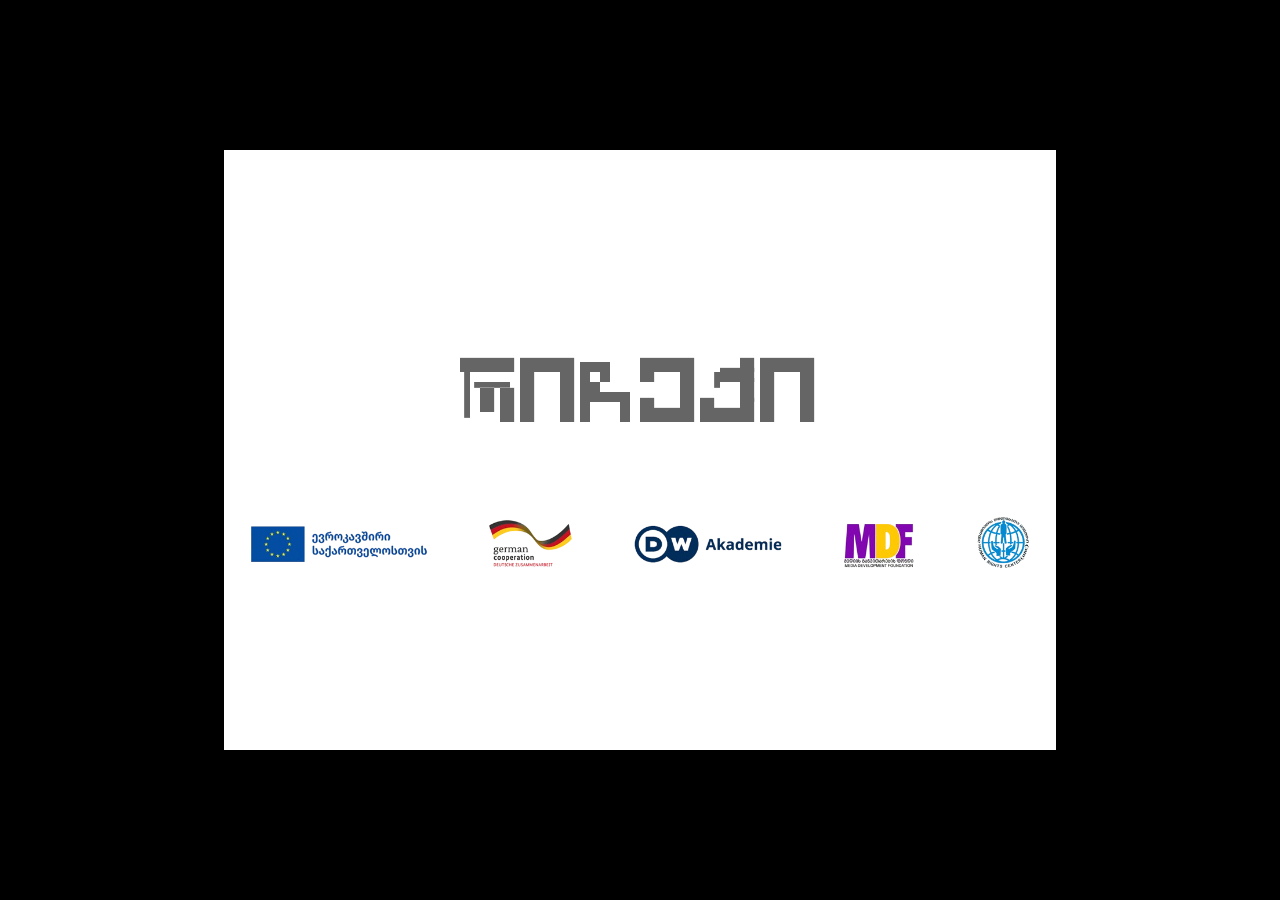
<file: index.html>
<!DOCTYPE html>
<html lang="en">
<head>
    <meta charset="UTF-8">
    <meta name="viewport" content="width=device-width, initial-scale=1.0">
    <title>ReCheck</title>
    <link rel="stylesheet" href="style.css">
</head>

<body>
    <div style="background-color: white;" id="StartMessage" class="canva">
      <div style="display: block;">
        <h3 style="color: black;" id="firsttxt1" class="bgtxt">riCeqi</h3>
        <img style="width: 100%;" src="assets/kingkrulelogos.png" alt="">
      </div>
    </div>
    <div id="menu" class="canva">
        <div style="display: flex; flex-direction: column; align-items: center; width: max-content; height: max-content;">
            <button onclick="start()" class="menubtn">dawyeba</button>
        </div>
    </div>

    <div id="map" style="display: none;" class="canva">
        <img src="assets/backgrounds/Tbilisi.png" style="width: 100%; height: auto; object-position: center;" >

        <div style="position: absolute; background: none;" class="canva game-screen">
            <div class="character left-character">
                <div>
                    <img id="animated-image" style="margin-left: 60px;" src="assets/herakle/herakle1.png" alt="Left Character">
                </div>
            </div>

            <div class="character right-character">
                <div alt="Right Character"></div>
            </div>

            <div class="text-display">
                <h3 id="fdialogue" class="dialogue-txt"></h3>
            </div>
        </div>
    </div>
    <div id="levelMap" class="canva level-map-canvas" style="display: none; background-color: rgb(116, 156, 255);">
      <div class="status-ui">
        <div class="hearts">
          <img src="assets/heart.png" class="heart-icon">
          <img src="assets/heart.png" class="heart-icon">
          <img src="assets/heart.png" class="heart-icon">
        </div>
        <div class="level-progress">
          <span id="levelProgressText">0/7</span>
        </div>
      </div>
    
      <div class="map-wrapper">
        <div class="map_back">
          <img class="map_part" src="assets/map2/afxazeti.png" style="height: 150px; left: 34px; top: 27px;" data-name="afxazeTi">
          <img class="map_part" src="assets/map2/samegrelo-zemo-svaneti.png" style="left: 172px; top: 77px; height: 145px;" data-name="samegrelo zemo-svaneTi">
          <img class="map_part2" src="assets/map1/racha-lechxumi.png" style="left: 251px; top: 120px; height: 74px;" data-name="raWa-leCxumi (male daemateba)">
          <img class="map_part" src="assets/map2/imereti.png" style="left: 229px; top: 172px; height: 85px;" data-name="imereTi">
          <img class="map_part2" src="assets/map1/guria.png" style="left: 187px; top: 214px; height: 51px;" data-name="guria (male daemateba)">
          <img class="map_part" src="assets/map2/awara.png" style="left: 166px; top: 244px; height: 64px;" data-name="aWara">
          <img class="map_part2" src="assets/map1/samcxre-javaxeti.png" style="left: 257px; top: 249px; height: 105px;" data-name="samcxre-javaxeti (male daemateba)">
          <img class="map_part" src="assets/map2/zemo-qartli.png" style="left: 351px; top: 157px; height: 80px;" data-name="zemo qarTli">
          <img class="map_part2" src="assets/map1/qvemo-qartli.png" style="left: 367px; top: 264px; height: 90px;" data-name="qvemo qarTli (male daemateba - soon to be added)">
          <img class="map_part2" src="assets/map1/shida-qartli.png" style="left: 332px; top: 204px; height: 84px;" data-name="Sida qarTli (male daemateba - soon to be added)">
          <img class="map_part2" src="assets/map1/mtsxeta-mtianeti.png" style="left: 423px; top: 141px; height: 143px;" data-name="mcxeTa-mTianeTi (male daemateba)">
          <img class="map_part" src="assets/map2/kakheti.png" style="left: 497px; top: 177px; height: 185px;" data-name="kaxeTi">
          <img class="map_part" src="assets/map2/tbilisi.png" style="left: 467px; top: 255px; height: 45px;" data-name="Tbilisi">
        </div>
        <div id="levelNameDisplay" class="level-label"></div>
    
        <button class="start-map-btn" onclick="startGame()">daiwye</button>
      </div>
    </div>
    <audio id="backgroundMusic" src="music.mp3" loop></audio>

    <script src="fun.js"></script>
    <script>
      document.addEventListener("DOMContentLoaded", () => {
        const bgm = document.getElementById("backgroundMusic");
    
        const startMusic = () => {
          bgm.play().catch(() => {
          });
          document.removeEventListener("click", startMusic);
          document.removeEventListener("keydown", startMusic);
        };
    
        document.addEventListener("click", startMusic);
        document.addEventListener("keydown", startMusic);
      });
    </script>
</body>
</html>
</file>
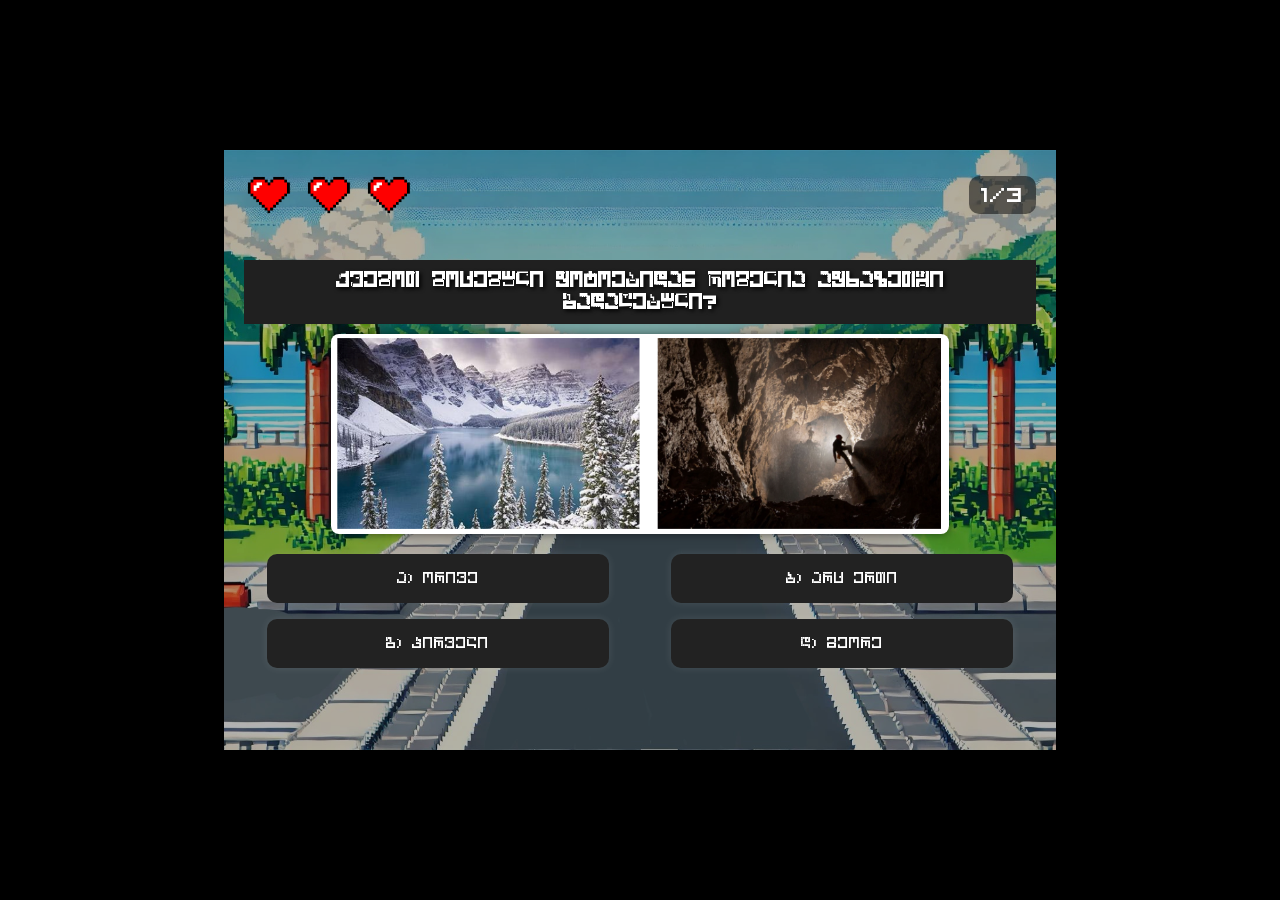
<file: quiz.html>
<!DOCTYPE html>
<html lang="en">
<head>
  <meta charset="UTF-8">
  <title>Quiz</title>
  <link rel="stylesheet" href="quiz.css">
</head>
<body>



  <div class="canva quiz-canva">
    <div class="quiz-ui">
      <div class="hearts">
        <img src="assets/heart.png" class="heart-icon">
        <img src="assets/heart.png" class="heart-icon">
        <img src="assets/heart.png" class="heart-icon">
      </div>
      <div class="quiz-progress">
        <span id="questionCounter">1/3</span>
      </div>
    </div>

    <div class="question-section">
      <h2 style="background-color: rgb(32, 32, 32); padding: 10px;" id="questionText"></h2>
      <img id="questionImage" class="question-image" style="display: none;" />
    </div>

    <div class="answers-grid" id="answersGrid"></div>
    <div id="justificationBox" class="justification-box" style="display: none;"></div>

    <div id="gameOver" class="gameover-box" style="display: none;">
      <h1>TamaSi dasrulda</h1>
      <button onclick="retryLevel()">Tavidan scade</button>
    </div>

    <div id="levelCompleteBox" class="gameover-box" style="display: none;">
      <h1 id="levelCompleteText"></h1>
      <button onclick="nextLevel()">Semdegi turi</button>
    </div>
    
<div id="gameEndScreen" class="game-end-screen" style="display: none;" onclick="goToStartPage()">
  <h1>gilocav gamarjvebas</h1>
</div>

  </div>
  <audio id="backgroundMusic" src="music.mp3" loop></audio>


  <script src="quiz.js"></script>
  <script>
    document.addEventListener("DOMContentLoaded", () => {
      const bgm = document.getElementById("backgroundMusic");
  
      const startMusic = () => {
        bgm.play().catch(() => {
        });
        document.removeEventListener("click", startMusic);
        document.removeEventListener("keydown", startMusic);
      };
  
      document.addEventListener("click", startMusic);
      document.addEventListener("keydown", startMusic);
    });
  </script>
</body>
</html>
</file>
<file: style.css>
@font-face {
    font-family: 'geopixfont';
    src: url('geopixel.ttf') format('truetype');
    font-weight: normal;
    font-style: normal;
}

body {
    margin: 0;
    height: 100vh;
    display: flex;
    align-items: center;
    justify-content: center;
    background-color: black;
}

.canva {
    background-color: #ffffff;
    height: 600px;
    overflow: hidden;
    width: 65%;
    text-align: center;
    display: flex;
    justify-content: center;
    align-items: center;
    position: relative;
}

.bgtxt {
    color: white;
    font-family: "geopixfont", serif;
    font-size: 100px;
    margin: 50px;
}

#menu {
    display: none;
}

.menubtn {
    font-family: "geopixfont", serif;
    height: 60px;
    width: 400px;
    margin: 20px;
    font-size: larger;
    border: solid rgb(0, 0, 0) 3px;
    color: rgb(0, 0, 0);
    background: none;
    transition: background-color 0.3s ease, border 0.3s ease, color 0.3s ease;
}

.menubtn:hover {
    cursor: pointer;
    background-color: rgb(0, 0, 0);
    color: rgb(255, 255, 255);
    border: none;
}

.character {
    display: flex;
    align-items: flex-end;
    justify-content: center;
}

.left-character {
    grid-column: 1;
    grid-row: 1;
}

.game-screen {
    display: grid;
    grid-template-columns: 1fr 3fr 1fr; 
    grid-template-rows: 2fr 1fr;       
    height: 100%;
    width: 100%;
    background-color: #000;
    overflow: hidden;
}

.text-display {
    grid-column: 1 / -1;
    grid-row: 2;
    background-color: #dfdfdf;
    border: solid white 2px;
    border-radius: 10px;
    margin: 30px;
    opacity: 90%;
    margin-top: 0;
    margin-bottom: 50px;
    text-align: center;
    display: flex;
    align-items: center;
    justify-content: center;
    box-sizing: border-box;
    height: 100%;
}

.dialogue-txt {
    color: #000;
    font-family: "geopixfont", serif;
    font-size: 30px;
}

.map-wrapper {
    display: flex;
    flex-direction: column;
    align-items: center;
    justify-content: center;
    width: 100%;
    height: 100%;
    position: relative;
}
.start-map-btn {
    margin-top: 20px;
    padding: 12px 30px;
    font-size: 24px;
    font-family: "geopixfont", serif;
    background-color: white;
    color: black;
    border: 3px solid black;
    border-radius: 12px;
    cursor: pointer;
    transition: background-color 0.3s ease, color 0.3s ease;
  }
  
  .start-map-btn:hover {
    background-color: black;
    color: white;
  }
  
.map_back {
    width: 680px;
    height: 400px;
    position: relative;
    margin: 0 auto;
}

.map_part {
    cursor: pointer;
    position: absolute;
    transition: transform 0.3s ease, box-shadow 0.3s ease, z-index 0s 0.3s;
    z-index: 1;
}

.map_part:hover {
    transform: scale(1.1);
    z-index: 10;
    transition: transform 0.3s ease, box-shadow 0.3s ease, z-index 0s;
}

.map_part2 {
    position: absolute;
}

.level-label {
    margin-top: 20px;
    align-self: flex-start;
    font-family: "geopixfont", serif;
    color: white;
    font-size: 28px;
    padding-left: 40px;
    height: 40px;
}
.status-ui {
    position: absolute;
    top: 20px;
    width: 100%;
    display: flex;
    justify-content: space-between;
    align-items: center;
    padding: 0 40px;
    z-index: 20;
    pointer-events: none;
    box-sizing: border-box;
  }
  
  .hearts {
    display: flex;
    gap: 15px;
  }
  
  .heart-icon {
    height: 50px; 
    width: 50px;
  }
  
  .level-progress {
    font-family: "geopixfont", serif;
    font-size: 32px; 
    color: white;
    background-color: rgba(0, 0, 0, 0.5);
    padding: 6px 12px;
    border-radius: 10px;
  }
</file>
<file: quiz.css>
@font-face {
    font-family: 'geopixfont';
    src: url('geopixel.ttf') format('truetype');
  }
  
  body {
    margin: 0;
    background-color: black;
    display: flex;
    justify-content: center;
    align-items: center;
    height: 100vh;
      
  }

  .canva.quiz-canva {
    position: relative;
    background-color: rgba(0, 0, 0, 0.95);
    height: 600px;
    width: 65%;
    display: flex;
    flex-direction: column;
    justify-content: flex-start;
    align-items: center;
    padding: 20px;
    box-sizing: border-box;
    overflow-y: auto;
    gap: 20px;
    background-size: cover;
    background-position: center;
    background-repeat: no-repeat;
    z-index: 1;
  }
  
  .canva.quiz-canva::before {
    content: "";
    position: absolute;
    top: 0;
    left: 0;
    width: 100%;
    height: 100%;
    background: rgba(0, 0, 0, 0.3);
    z-index: 0;
    pointer-events: none;
  }
  
  .quiz-ui,
  .question-section,
  .answers-grid,
  .justification-box,
  .gameover-box {
    z-index: 1;
    position: relative;
  }
  
  .quiz-ui {
    width: 100%;
    display: flex;
    justify-content: space-between;
    align-items: center;
  }
  
  .hearts {
    display: flex;
    gap: 10px;
  }
  
  .heart-icon {
    width: 50px;
    height: 50px;
  }
  
  .quiz-progress {
    font-family: "geopixfont", serif;
    font-size: 28px;
    color: white;
    background-color: rgba(0, 0, 0, 0.5);
    padding: 6px 12px;
    border-radius: 10px;
  }
  
  .question-section {
    width: 100%;
    text-align: center;
    color: white;
    font-family: "geopixfont", serif;
    text-shadow: 2px 2px 4px black;
  }
  
  .question-section h2 {
    font-size: 24px;
    margin-bottom: 10px;
  }
  
  .question-image {
    max-width: 80%;
    max-height: 200px;
    margin-top: 10px;
    border-radius: 8px;
    display: block;
    margin-left: auto;
    margin-right: auto;
    box-shadow: 0 0 10px rgba(0,0,0,0.5);
  }
  
  .answers-grid {
    width: 100%;
    display: grid;
    grid-template-columns: 1fr 1fr;
    gap: 16px;
    justify-items: center;
  }
  
  .answer-btn {
    background-color: #222;
    border-radius: 10px;
    padding: 16px;
    font-size: 18px;
    cursor: pointer;
    text-align: center;
    transition: all 0.2s ease;
    color: white;
    font-family: "geopixfont", serif;
    width: 80%;
    box-shadow: 0 0 8px rgba(255,255,255,0.1);
  }
  
  .answer-btn:hover {
    background-color: #333;
    transform: scale(1.03);
  }
  
  .answer-btn.correct {
    background-color: #4caf50 !important;
    color: white;
  }
  
  .answer-btn.wrong {
    background-color: #e53935 !important;
    color: white;
  }
  
  .justification-box {
    width: 100%;
    background: rgba(0, 0, 0, 0.7);
    color: white;
    padding: 16px;
    font-size: 16px;
    border-radius: 10px;
    text-align: center;
    font-family: "geopixfont", serif;
    text-shadow: 1px 1px 2px black;
  }
  
  .gameover-box {
    position: absolute;
    top: 40%;
    left: 50%;
    transform: translate(-50%, -50%);
    background: rgba(0, 0, 0, 0.95);
    color: white;
    padding: 30px;
    border-radius: 20px;
    text-align: center;
    z-index: 100;
    font-family: "geopixfont", serif;
  }
  
  .gameover-box button {
    padding: 10px 20px;
    font-size: 18px;
    border: none;
    background-color: white;
    color: black;
    border-radius: 10px;
    cursor: pointer;
    font-family: "geopixfont", serif;
  }
.game-end-screen {
    position: absolute;
    top: 0;
    left: 0;
    background: black;
    color: white;
    width: 100%;
    height: 100%;
    font-family: "geopixfont", serif;
    font-size: 72px;
    display: flex;
    align-items: center;
    justify-content: center;
    z-index: 9999;
    text-align: center;
    text-shadow: 3px 3px 8px rgba(255, 255, 255, 0.3);
  }
.game-end-screen:hover {
    cursor: pointer;
    text-shadow: 3px 3px 12px rgba(255, 255, 255, 0.6);
  }
</file>
